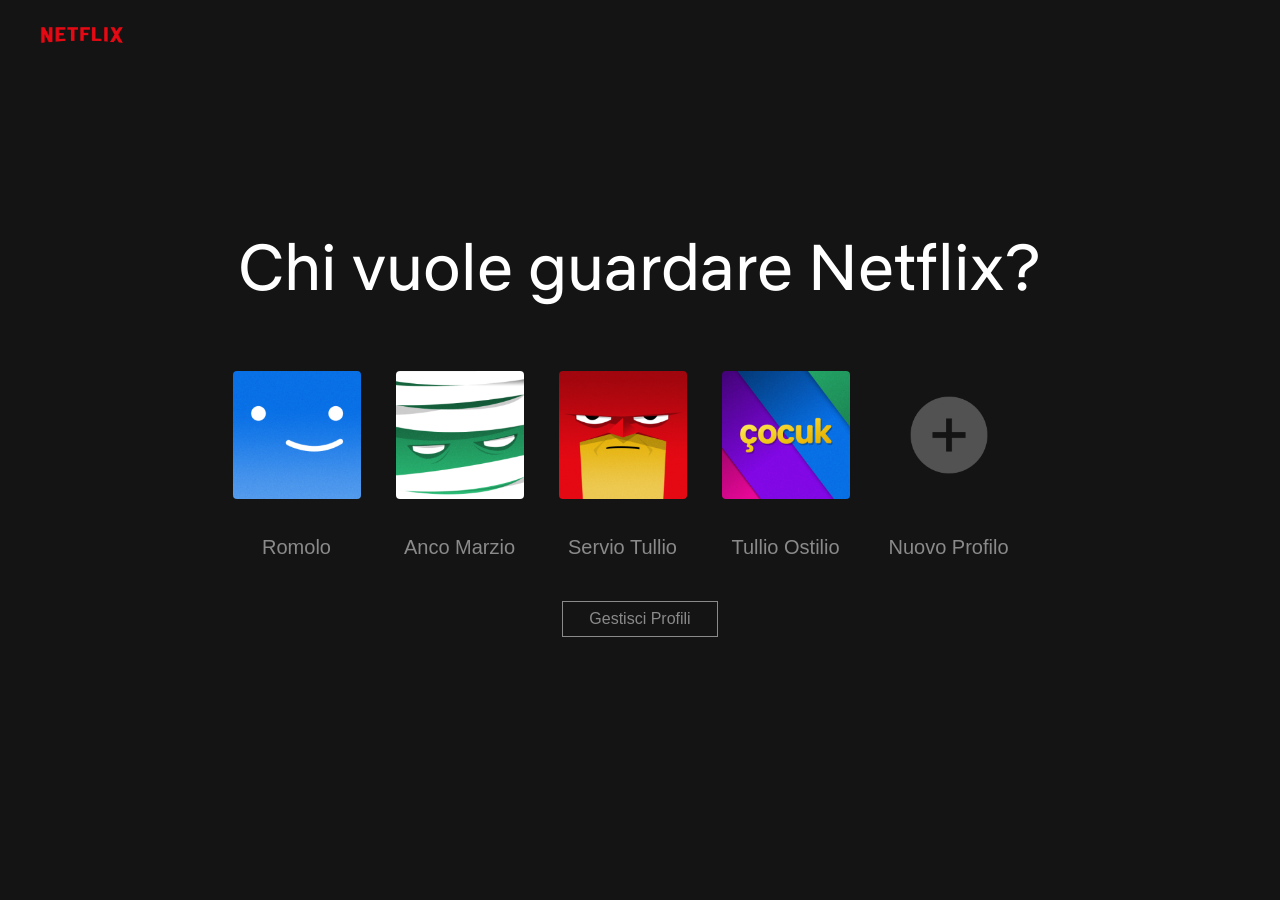
<file: index.html>
<!DOCTYPE html>
<html lang="en">
<head>
    <meta charset="UTF-8">
    <meta http-equiv="X-UA-Compatible" content="IE=edge">
    <meta name="viewport" content="width=device-width, initial-scale=1.0">
    <title>Netflix Clone</title>

    <!-- CSS LINK -->
    <link rel="stylesheet" href="./indexStyle.css">

    <!-- GOOGLE ICONS LINK -->
    <link rel="stylesheet" href="https://fonts.googleapis.com/css2?family=Material+Symbols+Outlined:opsz,wght,FILL,GRAD@20..48,100..700,0..1,-50..200" />

    <!-- HOME-PAGE LINK -->
    <link rel="stylesheet" href="./home-page.html">

    <!-- GOOGLE ICONS LINK -->
    <link rel="stylesheet" href="https://fonts.googleapis.com/css2?family=Material+Symbols+Outlined:opsz,wght,FILL,GRAD@20..48,100..700,0..1,-50..200" />
</head>

<body>
    <div class="whoIsWatching">
        <!-- NETFLIX LOGO -->
        <div class="logo-section">
            <a href="#" title="logo"><img src="./assets/images/logo.png" alt="Netflix Logo image"></a>
        </div>

    <!-- COLORED PROFILE BOXES -->
    <div class="main-div">
        <h1>Chi vuole guardare Netflix?</h1>

        <div class="member-div">
            <!-- PROFILE OPTIONS -->
            <a href="home-page.html" title="redirect" class="p1"><button class="btn"><span>Romolo</span></button></a>
            <a href="home-page.html" title="redirect" class="p2"><button class="btn"><span>Anco Marzio</span></button></a>
            <a href="home-page.html" title="redirect" class="p3"><button class="btn"><span>Servio Tullio</span></button></a>
            <a href="home-page.html" title="redirect" class="p4"><button class="btn"><span>Tullio Ostilio</span></button></a>
            <a href="home-page.html" title="redirect" class="p5"><button class="btn newProfile"><span>Nuovo Profilo</span></button></a>
        </div>

        <!-- MANAGE PROFILE -->
        <button class="manageProfile" id="addIcon">Gestisci Profili</button>
    </div>


    <!-- JS LINK -->
    <script src="./main.js"></script>
</body>
</html>
</file>
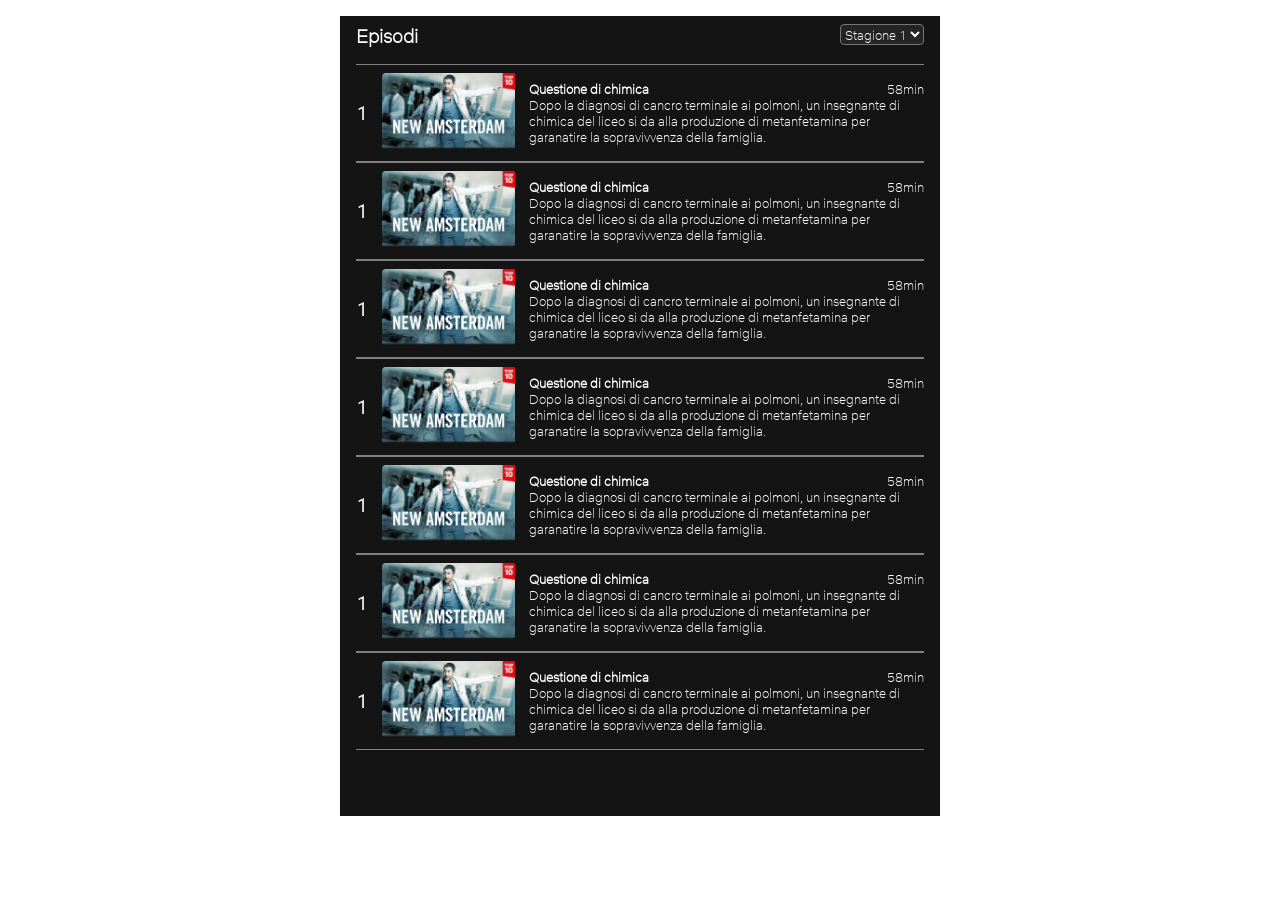
<file: showcont.html>
<!DOCTYPE html>
<html lang="en">
<head>
    <meta charset="UTF-8">
    <meta http-equiv="X-UA-Compatible" content="IE=edge">
    <meta name="viewport" content="width=device-width, initial-scale=1.0">
    <title>Prova</title>
    <link rel="stylesheet" href="./showcontstyle.css">
</head>
<body>
    <div class="container">
        <div class="space">
            <div class="top">
                <h3>Episodi</h3>
                <div class="shows">
                    <select name="show" id="show" class="show">
                        <option value="stagione1">Stagione 1</option>
                        <option value="stagione2">Stagione 2</option>
                        <option value="stagione3">Stagione 3</option>
                        <option value="stagione4">Stagione 4</option>
                    </select>
                </div> 
            </div>
            <div class="mid" id="mid">
                <div class="episode">
                    <h3>1</h3>
                    <img src="./assets/images/New-amsterdam.png" alt="">
                    <div class="description">
                        <h4>Questione di chimica</h4>
                        <p>58min</p>
                        <p>Dopo la diagnosi di cancro terminale ai polmoni, un insegnante di chimica del
                            liceo si da alla produzione di metanfetamina per garanatire la sopravivvenza della
                            famiglia.
                        </p>
                    </div>
                </div>
            </div>
        </div>
    </div>
    <script src="./showcont.js"></script>
</body>
</html>
</file>
<file: indexStyle.css>
/* INDEX */


/* NETFLIX FONTS */
@font-face {
    font-family: "Netflix Sans Bk";
    src: url("./assets/fonts/NetflixSansBlack.ttf");
    font-weight: 800;
    font-style: normal;
}
@font-face {
    font-family: "Netflix Sans Regular";
    src: url("./assets/fonts/NetflixSansRegular.ttf");
    font-weight: 300;
    font-style: normal;
}
@font-face {
    font-family: "Netflix Sans Medium";
    src: url("./assets/fonts/NetflixSansMedium.ttf");
    font-weight: 200;
    font-style: normal;
}
@font-face {
    font-family: "Netflix Sans Thin";
    src: url("./assets/fonts/NetflixSansThin.ttf");
    font-weight: 100;
    font-style: normal;
}

  /* COLOR VARIABLES */
:root {
    --white: #fff;
    --light-gray-1: #dddd;
    --light-gray-2: #e5e5e5;
    --gray-1: #8a8a8a;
    --gray-2: #808080;
    --black: #141414;
    --red: #b9090b;
}

  /* GENERAL SETTINGS */
  * {
    box-sizing: border-box;
    margin: 0;
    padding: 0;
}

html {
    font-size: 62.5%;
}

h2 {
    font-family: "Netflix Sans Regular";
}

body {
    background-color: var(--black);
}



/************************************************
    INDEX.HTML SETTINGS
  *************************************************/


.whoIsWatching {
    background-color: var(--black);
    min-height: 100vh;
    width: 100vw;
}

.logo-section {
    align-items: center;
    background-color: rgb(20, 20, 20);
    display: flex;
    height: 7rem;
    justify-content: flex-start;
    margin: auto;
    width: 95vw;
}

.logo-section a img {
    cursor: pointer;
    height: 4rem;
    width: 10rem;
}

.main-div {
    align-items: center;
    color: var(--white);
    display: flex;
    flex-direction: column;
    height: 80vh;
    justify-content: center;
    width: 100vw;
}

.main-div h1 {
    font-size: 6.5rem;
    font-family: "Netflix Sans Regular";
    font-weight: 400;
}

.member-div {
    align-items: center;
    display: flex;
    flex-wrap: wrap;
    justify-content: center;
}

  /* PROFILE BOXES */
.member-div .btn,
.addIcon {
    background-repeat: no-repeat;
    background-size: cover;
    border-radius: 0.4rem;
    border: none;
    cursor: pointer;
    height: 10vw;
    margin-top: 64px;
    margin-right: 3.5rem;
    max-height: 20rem;
    max-width: 20rem;
    min-height: 8.4rem;
    min-width: 8.4px;
    outline: none;
    position: relative;
    width: 10vw;
}

  /* PROFILE IMAGES */
.member-div .p1 .btn {
    background-image: url("./assets/images/ProfileCard.png");
}
.member-div .p2 .btn {
    background-image: url("./assets/images/ProfileCard\ \(1\).png");
}
.member-div .p3 .btn {
    background-image: url("./assets/images/ProfileCard\ \(2\).png");
}
.member-div .p4 .btn {
    background-image: url("./assets/images/ProfileCard\ \(3\).png");
}
.member-div .p5 .btn {
    background-image: url("./assets/images/ProfileCard\ \(4\).png");
}
.member-div .btn:hover {
    box-shadow: inset 0 0 0 5px rgba(255, 255, 255, 0.9);
}

/* USERS NAMES & ADD PROFILE SETTINGS*/
.member-div .btn span {
    bottom: -6rem;
    color: var(--gray-1);
    font-size: 2rem;
    left: 0;
    position: absolute;
    text-transform: capitalize;
    width: inherit;
}

.newProfile {
    background-color: transparent;
}

.newProfile:hover{
    background-color: var(--white);
}

.manageProfile {
    background-color: transparent;
    border: 1px solid var(--gray-1);
    color: var(--gray-1);
    cursor: pointer;
    padding: 0.8rem 2.6rem;
    margin-top: 10rem;
    text-transform: capitalize;
    font-size: 16px;
}

.manageProfile:hover {
    border: 1px solid var(--white);
    color: var(--white);
}
</file>
<file: showcontstyle.css>
@font-face {
    font-family: "Netflix Sans Bk";
    src: url("./assets/fonts/NetflixSansBlack.ttf");
    font-weight: 800;
    font-style: normal;
}
  @font-face {
    font-family: "Netflix Sans Regular";
    src: url("./assets/fonts/NetflixSansRegular.ttf");
    font-weight: 300;
    font-style: normal;
}
  @font-face {
    font-family: "Netflix Sans Medium";
    src: url("./assets/fonts/NetflixSansMedium.ttf");
    font-weight: 200;
    font-style: normal;
}
  @font-face {
    font-family: "Netflix Sans Thin";
    src: url("./assets/fonts/NetflixSansThin.ttf");
    font-weight: 100;
    font-style: normal;
}
/*General*/
:root {
    --white: #fff;
    --light-gray-1: #dddd;
    --light-gray-2: #e5e5e5;
    --gray-1: #8a8a8a;
    --gray-2: #808080;
    --black: #141414;
    --red: #b9090b;
}  
* {
    font-family: "Netflix Sans Thin";
    color: white;
    box-sizing: border-box;
    margin: 0;
    padding: 0;
}
/*Container*/
.container{
    background-color: #141414;
    display: flex;
    flex-direction: column;
    margin: 16px auto;
    max-width: 600px;
    height: 800px;
}
.space{
    margin: 8px 16px;
}
/*Top*/
.top{
    display: flex;
    justify-content: space-between;
}
.show{
    border-radius: 4px;
    background-color: #242424;
}
.show option{
    padding: 60px;
}
/*Mid*/
.mid{
    display: flex;
    flex-direction: column;
    margin-top: 16px;
}
.episode{
    display: flex;
    align-items: center;
    border-bottom: solid 1px #808080;
    border-top: solid 1px #808080;
    padding: 8px 0;
}
.episode img{
    height: 80px;
    border-radius: 4px;
    padding-right: 14px;
}
.episode h3{
    padding-right: 14px;
}
.description{
    display: flex;
    justify-content: space-between;
    flex-wrap: wrap;
    font-size: 13px;
}
</file>
